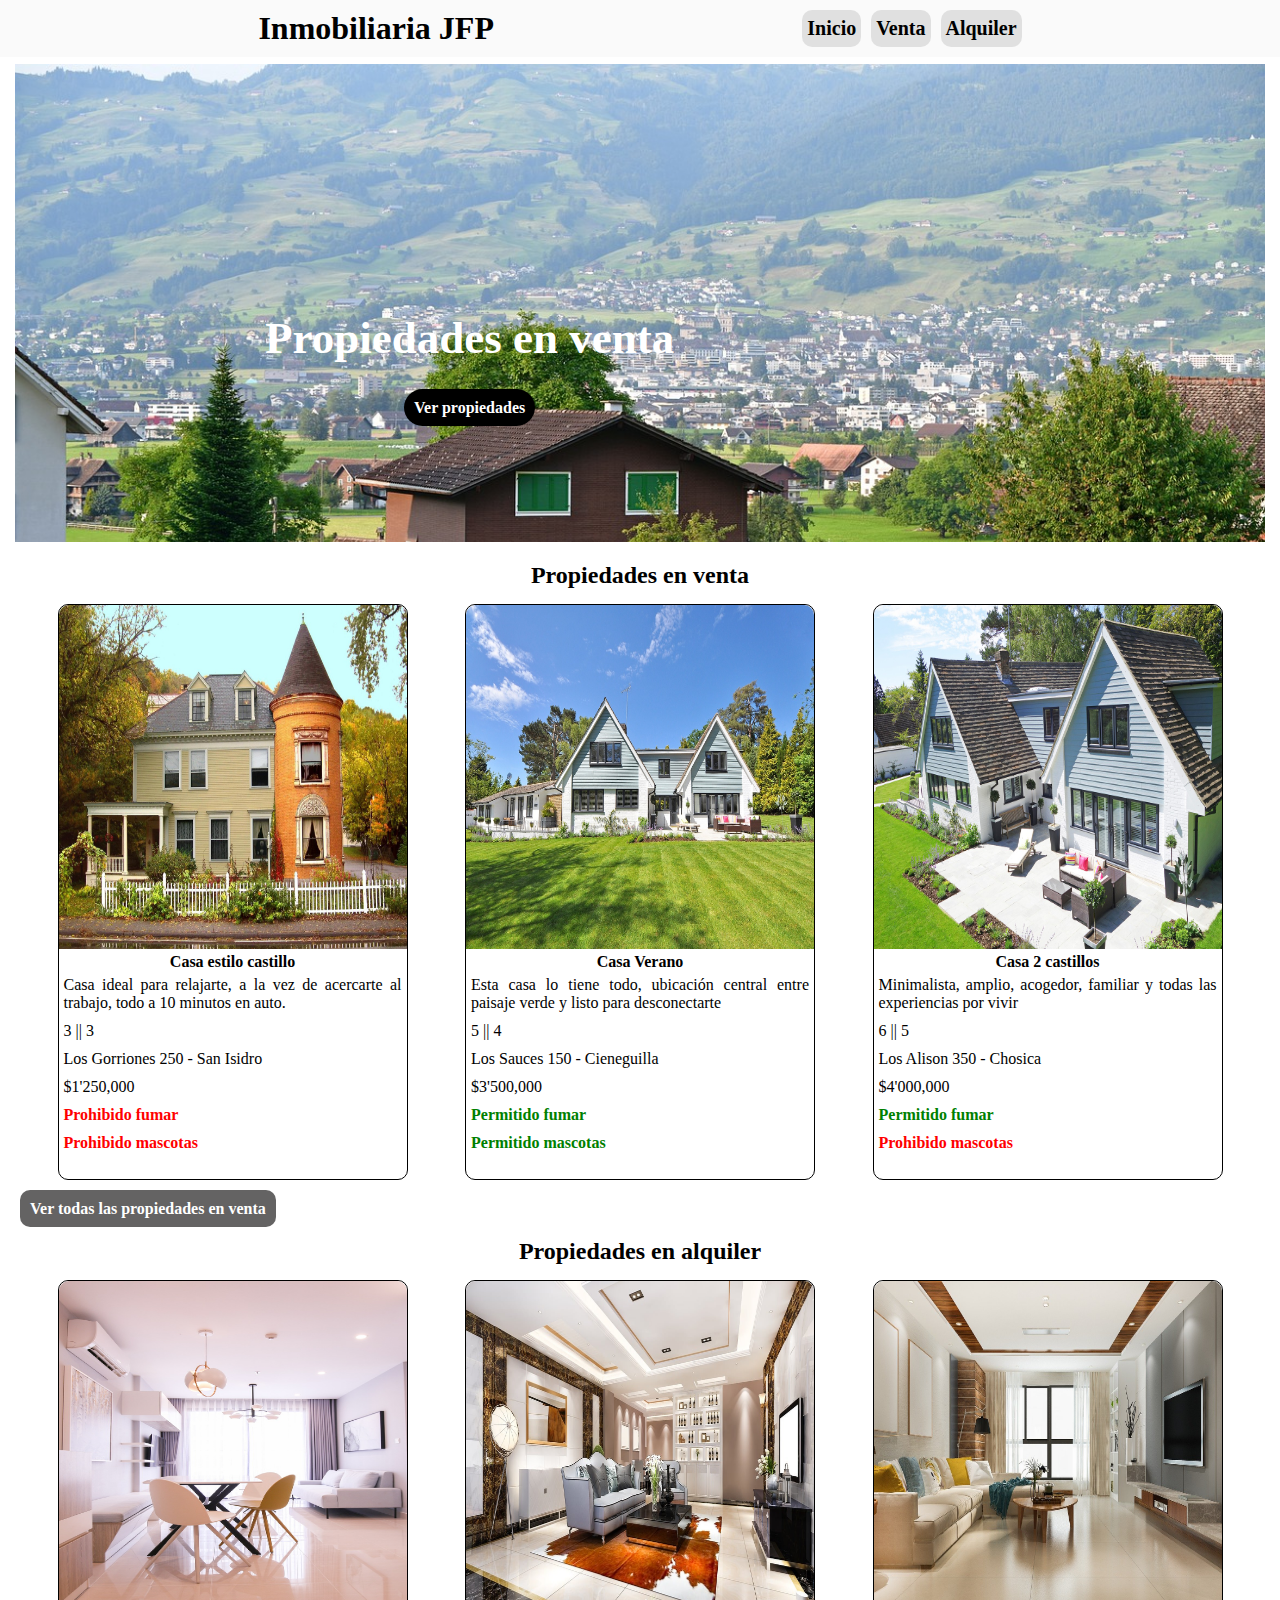
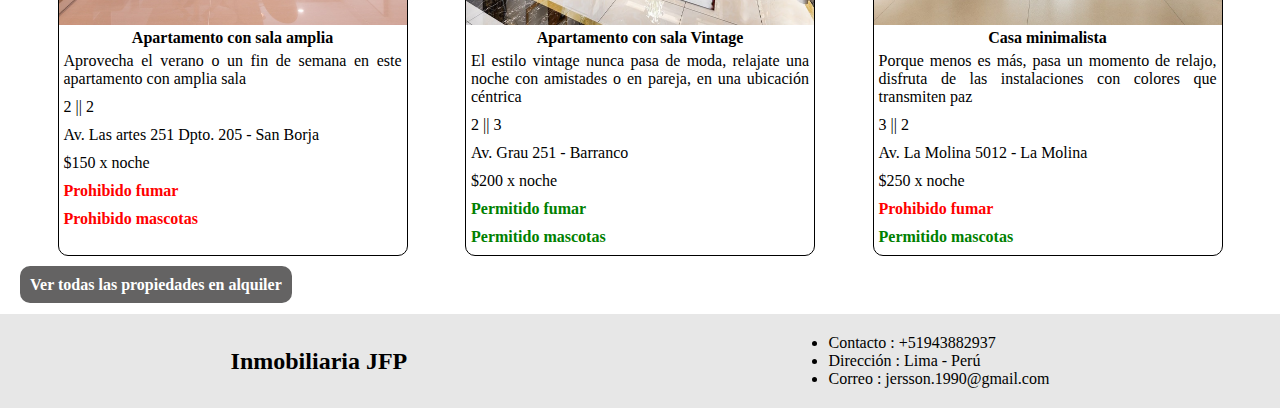
<file: index.html>
<!DOCTYPE html>
<html lang="en">
<head>
    <meta charset="UTF-8">
    <meta name="viewport" content="width=device-width, initial-scale=1.0">
    <link rel="stylesheet" href="https://cdnjs.cloudflare.com/ajax/libs/font-awesome/6.5.2/css/all.min.css" integrity="sha512-SnH5WK+bZxgPHs44uWIX+LLJAJ9/2PkPKZ5QiAj6Ta86w+fsb2TkcmfRyVX3pBnMFcV7oQPJkl9QevSCWr3W6A==" crossorigin="anonymous" referrerpolicy="no-referrer" />
    <link rel="stylesheet" href="./assets/css/style.css">
    <title>Desafío - Arreglos</title>
</head>
<body>
    <header>
        <h1>Inmobiliaria JFP</h1>
        <ul id="listaMenu"></ul>
    </header>
    <section>
        <div class="sliderPropiedades">
            <ul>
                <li>
                    <img src="./assets/img/slider_venta.jpg" alt="propiedad_venta">
                    <div class="boxSliderUno">
                        <h3>Propiedades en venta</h3>
                        <a class="link" href="./assets/pages/propiedades_venta.html">Ver propiedades</a>
                    </div>
                </li>
                <li>
                    <img src="./assets/img/slider_alquiler.jpg" alt="propiedad_alquiler">
                    <div class="boxSliderUno">
                        <h3>Propiedades en alquiler</h3>
                        <a class="link" href="./assets/pages/propiedades_alquiler.html">Ver propiedades</a>
                    </div>
                </li>
            </ul>
        </div>
    </section>
    <main>
        <h2 class="title_alquiler">Propiedades en venta</h2>
        <div class="container_propiedades" id="casaEnVenta">
        </div>
        <a href="./assets/pages/propiedades_venta.html">Ver todas las propiedades en venta</a>
        <h2 class="title_alquiler">Propiedades en alquiler</h2>
        <div class="container_propiedades" id="casaAlquilada">
        </div>
        <a href="./assets/pages/propiedades_alquiler.html">Ver todas las propiedades en alquiler</a>
    </main>
    <footer>
        <h2>Inmobiliaria JFP</h2>
        <ul>
            <li>Contacto : +51943882937</li>
            <li>Dirección : Lima - Perú</li>
            <li>Correo : jersson.1990@gmail.com</li>
        </ul>
    </footer>
    <script src="./assets/js/script.js"></script>
</body>
</html>
</file>
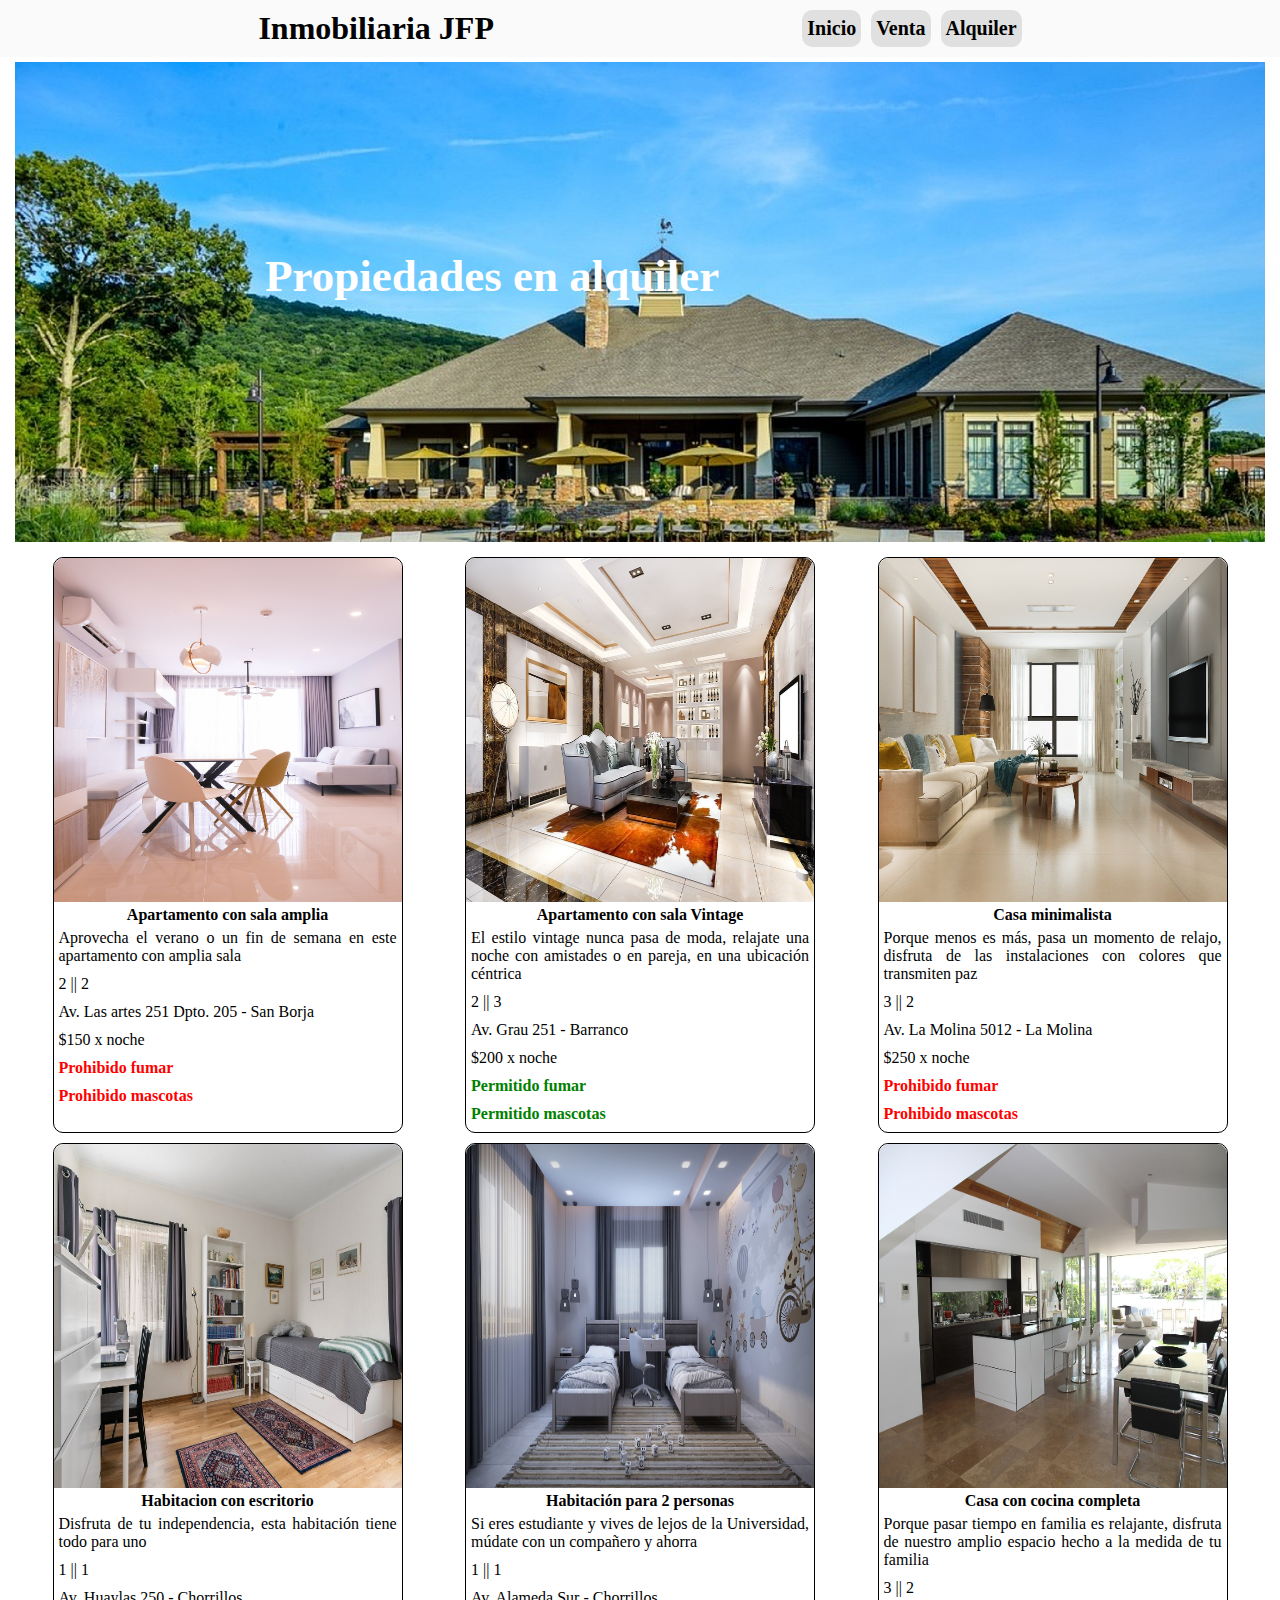
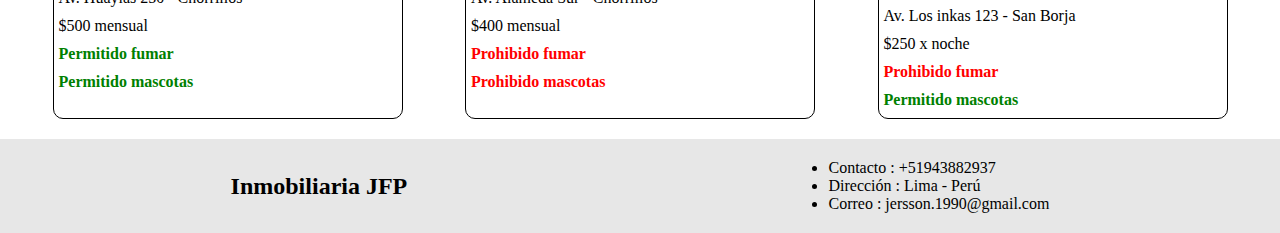
<file: assets/pages/propiedades_alquiler.html>
<!DOCTYPE html>
<html lang="en">
<head>
    <meta charset="UTF-8">
    <meta name="viewport" content="width=device-width, initial-scale=1.0">
    <link rel="stylesheet" href="https://cdnjs.cloudflare.com/ajax/libs/font-awesome/6.5.2/css/all.min.css" integrity="sha512-SnH5WK+bZxgPHs44uWIX+LLJAJ9/2PkPKZ5QiAj6Ta86w+fsb2TkcmfRyVX3pBnMFcV7oQPJkl9QevSCWr3W6A==" crossorigin="anonymous" referrerpolicy="no-referrer" />
    <link rel="stylesheet" href="../css/style.css">
    <title>Propiedades en Alquiler</title>
</head>
<body>
    <header>
        <h1>Inmobiliaria JFP</h1>
        <ul>
            <li><a href="../../index.html">Inicio</a></li>
            <li><a href="./propiedades_venta.html">Venta</a></li>
            <li><a href="./propiedades_alquiler.html">Alquiler</a></li>
        </ul>
    </header>
    <section>
        <div class="sliderAlquiler">
            <img src="../img/slider_alquiler.jpg" alt="propiedad_venta">
            <div class="boxSliderUno">
                <h3>Propiedades en alquiler</h3>
            </div>
        </div>
    </section>
    <main>
        <div class="container_alquiler" id="pageAlquiler">
        </div>
    </main>
    <footer>
        <h2>Inmobiliaria JFP</h2>
        <ul>
            <li>Contacto : +51943882937</li>
            <li>Dirección : Lima - Perú</li>
            <li>Correo : jersson.1990@gmail.com</li>
        </ul>
    </footer>
    <script src="../js/alquiler.js"></script>
</body>
</html>
</file>
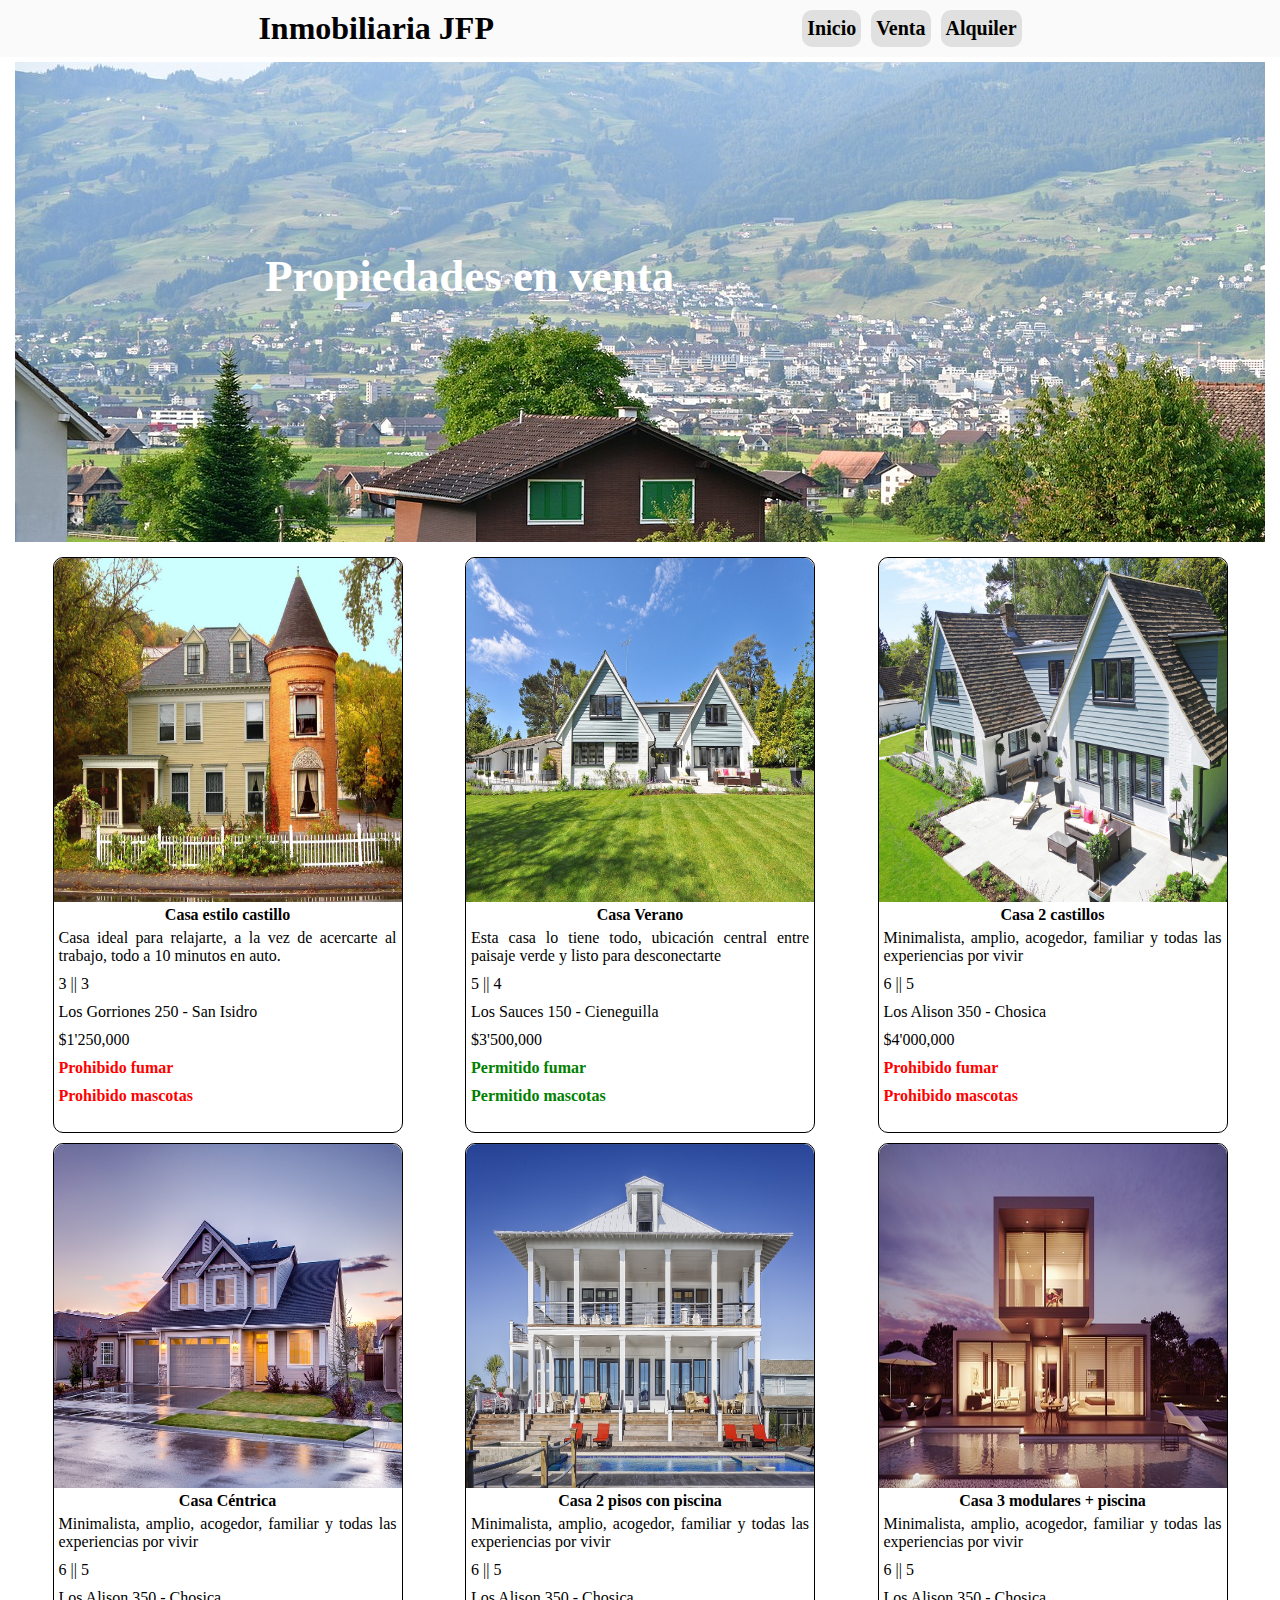
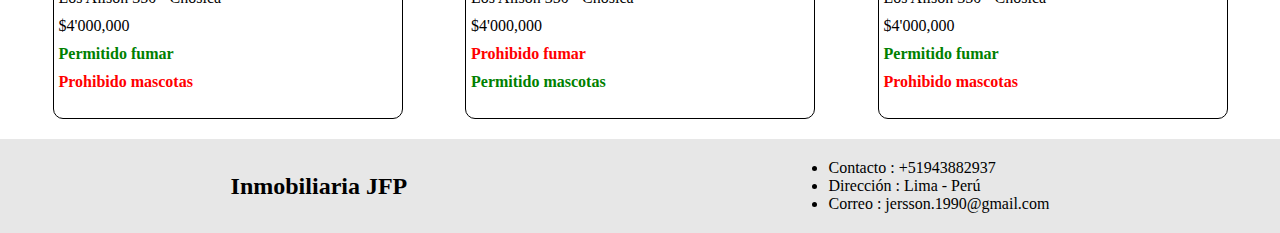
<file: assets/pages/propiedades_venta.html>
<!DOCTYPE html>
<html lang="en">
<head>
    <meta charset="UTF-8">
    <meta name="viewport" content="width=device-width, initial-scale=1.0">
    <link rel="stylesheet" href="https://cdnjs.cloudflare.com/ajax/libs/font-awesome/6.5.2/css/all.min.css" integrity="sha512-SnH5WK+bZxgPHs44uWIX+LLJAJ9/2PkPKZ5QiAj6Ta86w+fsb2TkcmfRyVX3pBnMFcV7oQPJkl9QevSCWr3W6A==" crossorigin="anonymous" referrerpolicy="no-referrer" />
    <link rel="stylesheet" href="../css/style.css">
    <title>Propiedades en venta</title>
</head>
<body>
    <header>
        <h1>Inmobiliaria JFP</h1>
        <ul>
            <li><a href="../../index.html">Inicio</a></li>
            <li><a href="./propiedades_venta.html">Venta</a></li>
            <li><a href="./propiedades_alquiler.html">Alquiler</a></li>
        </ul>
    </header>
    <section>
        <div class="sliderVenta">
            <img src="../img/slider_venta.jpg" alt="propiedad_venta">
            <div class="boxSliderUno">
                <h3>Propiedades en venta</h3>
            </div>
        </div>
    </section>
    <main>
        <div class="container_venta" id="pageVenta">
        </div>
    </main>
    <footer>
        <h2>Inmobiliaria JFP</h2>
        <ul>
            <li>Contacto : +51943882937</li>
            <li>Dirección : Lima - Perú</li>
            <li>Correo : jersson.1990@gmail.com</li>
        </ul>
    </footer>
    <script src="../js/venta.js"></script>
</body>
</html>
</file>
<file: assets/css/style.css>
* {
    margin: 0;
    padding: 0;
    box-sizing: border-box;
}

header {
    display: flex;
    flex-direction: row;
    flex-wrap: wrap;
    justify-content: space-evenly;
    gap: 50px;
    background-color: hsla(0, 0%, 0%, 0.02);
}

header h1 {
    margin-top: 10px;
    margin-bottom: 10px;
}

header ul {
    display: flex;
    flex-direction: row;
    flex-wrap: wrap;
    justify-content:space-evenly;
    gap: 10px;
    margin-top: 10px;
    margin-bottom: 10px;
}

header ul li{
    list-style-type: none;
    display: flex;
}

header ul li a{
    text-decoration: none;
    color: black;
    align-content: center;
    font-weight: 900;
    padding: 5px;
    font-size: 20px;
    background-color: hsla(0, 0%, 0%, 0.10);
    border-radius: 10px;
}

header ul li a:hover{
    background-color: hsla(0, 0%, 0%, 0.05);
    color: hsla(0, 1%, 17%, 0.5);
}

.sliderPropiedades {
    width: 1250px;
    height: 30em;
    margin: 5px auto 0;
    overflow: hidden;
    box-sizing: border-box;
}

.sliderPropiedades ul {
    display: flex;
    padding: 0;
    width: 200%;
    animation: slide 10s infinite alternate ease-in-out;
}

.sliderPropiedades ul li {
    width: 100%;
    list-style-type: none;
    position: relative;
}

.sliderPropiedades img{
    width: 100%;
    height: 100%;
    object-fit: contain;
} 

@keyframes slide {
    0% { margin-left: 0%;}
    20% { margin-left: 0%;}

    25% { margin-left: 0%;}
    45% { margin-left: 0%;}

    50% { margin-left: -100%;}
    70% { margin-left: -100%;}

    75% { margin-left: -100%;}
    100% { margin-left: -100%;}

}

.boxSliderUno {
    position: absolute;
    text-align: center;
    padding: 0 250px;
    top: 250px;
}

.boxSliderUno h3{
    font-size: 45px;
    margin-bottom: 35px;
    color: white;
}

.boxSliderUno .link {
    text-decoration: none;
    background-color: black;
    color: white;
    font-weight: bolder;
    padding: 10px;
    border-radius: 20px;
}

.boxSliderUno .link:hover {
    text-decoration: none;
    background-color: white;
    color: black;
    padding: 10px;
    border-radius: 20px;
}

.container_propiedades{
    display: flex;
    flex-direction: row;
    flex-wrap: wrap;
    justify-content: space-evenly;
    margin-top: 15px;
    margin-bottom: 20px;
}

.cardPropiedades {
    width: 350px;
    height: 36em;
    border: 1px solid black;
    border-radius: 10px;
    text-align: center;
}

.cardPropiedades p {
    text-align: justify;
    padding: 5px;
}

.cardPropiedades img{
    width: 100%;
    height: 60%;
    border-top-left-radius: 10px;
    border-top-right-radius: 10px;
}

main h2 {
    text-align: center;
    margin-top: 20px;
}

main a{
    text-decoration: none;
    color: white;
    padding: 10px;
    font-weight: bold;
    margin-left: 20px;
    margin-bottom: 20px;
    border-radius: 10px;
    background-color: hsla(30, 3%, 15%, 0.719);
}

.title_alquiler{
    border-top-width: 1500px solid black;
}

footer {
    margin-top: 20px;
    display: flex;
    flex-direction: row;
    flex-wrap: wrap;
    justify-content: space-around;
    align-items: center;
    background-color: hsla(0, 0%, 0%, 0.096);
    padding: 20px;
}

.sliderAlquiler {
    width: 1250px;
    height: 30em;
    margin: 5px auto 0;
    overflow: hidden;
    box-sizing: border-box;
}

.sliderVenta {
    width: 1250px;
    height: 30em;
    margin: 5px auto 0;
    overflow: hidden;
    box-sizing: border-box;
}

.container_alquiler{
    display: grid;
    grid-template-columns: auto auto auto;
    justify-content: space-evenly;
    gap: 10px;
    margin-top: 15px;
    margin-bottom: 20px;
}

.container_venta{
    display: grid;
    grid-template-columns: auto auto auto;
    justify-content: space-evenly;
    gap: 10px;
    margin-top: 15px;
    margin-bottom: 20px;
}
</file>
